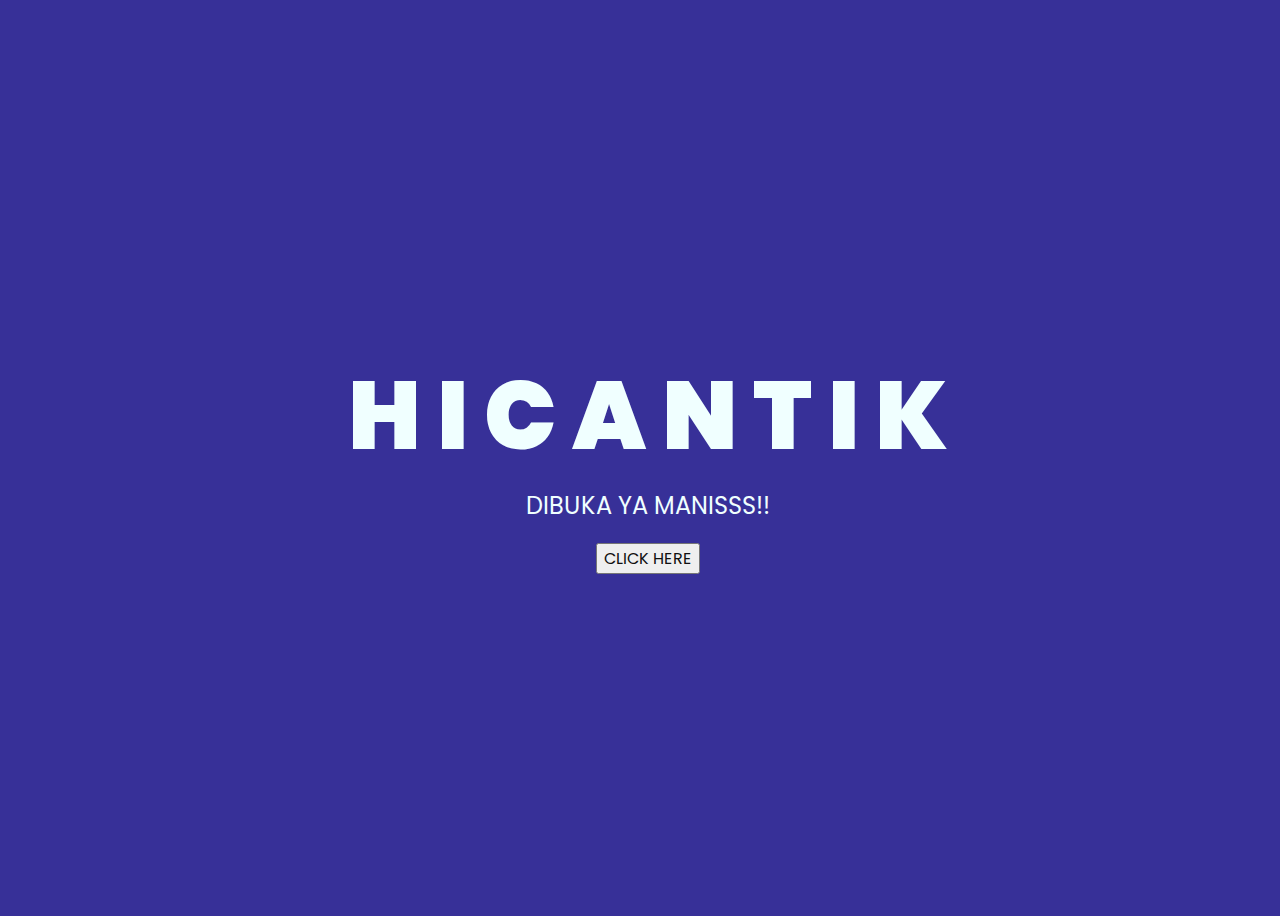
<file: index.html>
<!DOCTYPE html>
<html lang="en">
<head>
    <meta charset="UTF-8">
    <meta http-equiv="X-UA-Compatible" content="IE=edge">
    <meta name="viewport" content="width=device-width, initial-scale=1.0">
    <link rel="stylesheet" href="css/style.css">
    <link rel="icon" href="img/flowers.png" type="image/x-icon">
    <title>Flowers</title>
</head>
<body>
    <div class="greetings">
    <!-- silahkan menambah kata sesuai keinginan dengan <span>text...</span -->
        <span>H</span>
        <span>I</span>
        <span>C</span>
        <span>A</span>
        <span>N</span>
        <span>T</span>
        <span>I</span>
        <span>K</span>
    </div>
    <div class="description">
        <span>DIBUKA YA MANISSS!!</span>
    </div>
    <div class="button">
        <button>
            <a href="flower.html">CLICK HERE</a>
        </button>
        
    </div>
</body>
</html>
</file>
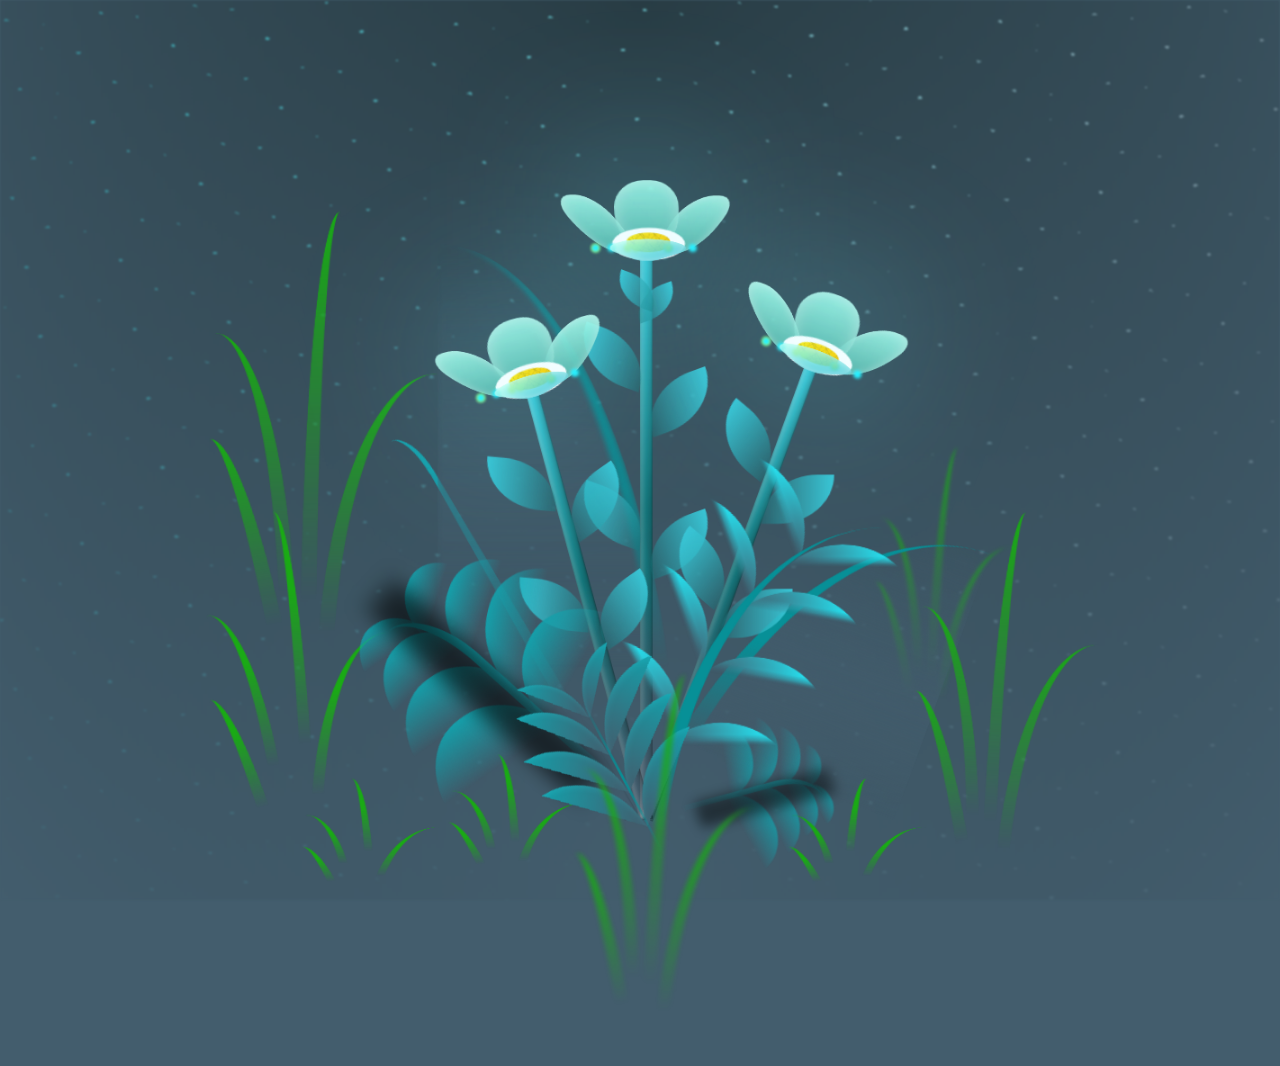
<file: flower.html>
<!DOCTYPE html>
<html lang="en">
<head>
    <meta charset="UTF-8">
    <meta http-equiv="X-UA-Compatible" content="IE=edge">
    <meta name="viewport" content="width=device-width, initial-scale=1.0">
    <link rel="stylesheet" href="css/main.css">
    <link rel="icon" href="img/flowers.png" type="image/x-icon">
    <title>flowers</title>

 
    
</head>
<body class="container">
  <!-- Pembuat code: https://codepen.io/mdusmanansari/pen/BamepLe -->
    <div class="night"></div>
    <div class="flowers">
      <div class="flower flower--1">
        <div class="flower__leafs flower__leafs--1">
          <div class="flower__leaf flower__leaf--1"></div>
          <div class="flower__leaf flower__leaf--2"></div>
          <div class="flower__leaf flower__leaf--3"></div>
          <div class="flower__leaf flower__leaf--4"></div>
          <div class="flower__white-circle"></div>
  
          <div class="flower__light flower__light--1"></div>
          <div class="flower__light flower__light--2"></div>
          <div class="flower__light flower__light--3"></div>
          <div class="flower__light flower__light--4"></div>
          <div class="flower__light flower__light--5"></div>
          <div class="flower__light flower__light--6"></div>
          <div class="flower__light flower__light--7"></div>
          <div class="flower__light flower__light--8"></div>
  
        </div>
        <div class="flower__line">
          <div class="flower__line__leaf flower__line__leaf--1"></div>
          <div class="flower__line__leaf flower__line__leaf--2"></div>
          <div class="flower__line__leaf flower__line__leaf--3"></div>
          <div class="flower__line__leaf flower__line__leaf--4"></div>
          <div class="flower__line__leaf flower__line__leaf--5"></div>
          <div class="flower__line__leaf flower__line__leaf--6"></div>
        </div>
      </div>
  
      <div class="flower flower--2">
        <div class="flower__leafs flower__leafs--2">
          <div class="flower__leaf flower__leaf--1"></div>
          <div class="flower__leaf flower__leaf--2"></div>
          <div class="flower__leaf flower__leaf--3"></div>
          <div class="flower__leaf flower__leaf--4"></div>
          <div class="flower__white-circle"></div>
  
          <div class="flower__light flower__light--1"></div>
          <div class="flower__light flower__light--2"></div>
          <div class="flower__light flower__light--3"></div>
          <div class="flower__light flower__light--4"></div>
          <div class="flower__light flower__light--5"></div>
          <div class="flower__light flower__light--6"></div>
          <div class="flower__light flower__light--7"></div>
          <div class="flower__light flower__light--8"></div>
  
        </div>
        <div class="flower__line">
          <div class="flower__line__leaf flower__line__leaf--1"></div>
          <div class="flower__line__leaf flower__line__leaf--2"></div>
          <div class="flower__line__leaf flower__line__leaf--3"></div>
          <div class="flower__line__leaf flower__line__leaf--4"></div>
        </div>
      </div>
  
      <div class="flower flower--3">
        <div class="flower__leafs flower__leafs--3">
          <div class="flower__leaf flower__leaf--1"></div>
          <div class="flower__leaf flower__leaf--2"></div>
          <div class="flower__leaf flower__leaf--3"></div>
          <div class="flower__leaf flower__leaf--4"></div>
          <div class="flower__white-circle"></div>
  
          <div class="flower__light flower__light--1"></div>
          <div class="flower__light flower__light--2"></div>
          <div class="flower__light flower__light--3"></div>
          <div class="flower__light flower__light--4"></div>
          <div class="flower__light flower__light--5"></div>
          <div class="flower__light flower__light--6"></div>
          <div class="flower__light flower__light--7"></div>
          <div class="flower__light flower__light--8"></div>
  
        </div>
        <div class="flower__line">
          <div class="flower__line__leaf flower__line__leaf--1"></div>
          <div class="flower__line__leaf flower__line__leaf--2"></div>
          <div class="flower__line__leaf flower__line__leaf--3"></div>
          <div class="flower__line__leaf flower__line__leaf--4"></div>
        </div>
      </div>
  
      <div class="grow-ans" style="--d:1.2s">
        <div class="flower__g-long">
          <div class="flower__g-long__top"></div>
          <div class="flower__g-long__bottom"></div>
        </div>
      </div>
  
      <div class="growing-grass">
        <div class="flower__grass flower__grass--1">
          <div class="flower__grass--top"></div>
          <div class="flower__grass--bottom"></div>
          <div class="flower__grass__leaf flower__grass__leaf--1"></div>
          <div class="flower__grass__leaf flower__grass__leaf--2"></div>
          <div class="flower__grass__leaf flower__grass__leaf--3"></div>
          <div class="flower__grass__leaf flower__grass__leaf--4"></div>
          <div class="flower__grass__leaf flower__grass__leaf--5"></div>
          <div class="flower__grass__leaf flower__grass__leaf--6"></div>
          <div class="flower__grass__leaf flower__grass__leaf--7"></div>
          <div class="flower__grass__leaf flower__grass__leaf--8"></div>
          <div class="flower__grass__overlay"></div>
        </div>
      </div>
  
      <div class="growing-grass">
        <div class="flower__grass flower__grass--2">
          <div class="flower__grass--top"></div>
          <div class="flower__grass--bottom"></div>
          <div class="flower__grass__leaf flower__grass__leaf--1"></div>
          <div class="flower__grass__leaf flower__grass__leaf--2"></div>
          <div class="flower__grass__leaf flower__grass__leaf--3"></div>
          <div class="flower__grass__leaf flower__grass__leaf--4"></div>
          <div class="flower__grass__leaf flower__grass__leaf--5"></div>
          <div class="flower__grass__leaf flower__grass__leaf--6"></div>
          <div class="flower__grass__leaf flower__grass__leaf--7"></div>
          <div class="flower__grass__leaf flower__grass__leaf--8"></div>
          <div class="flower__grass__overlay"></div>
        </div>
      </div>
  
      <div class="grow-ans" style="--d:2.4s">
        <div class="flower__g-right flower__g-right--1">
          <div class="leaf"></div>
        </div>
      </div>
  
      <div class="grow-ans" style="--d:2.8s">
        <div class="flower__g-right flower__g-right--2">
          <div class="leaf"></div>
        </div>
      </div>
  
      <div class="grow-ans" style="--d:2.8s">
        <div class="flower__g-front">
          <div class="flower__g-front__leaf-wrapper flower__g-front__leaf-wrapper--1">
            <div class="flower__g-front__leaf"></div>
          </div>
          <div class="flower__g-front__leaf-wrapper flower__g-front__leaf-wrapper--2">
            <div class="flower__g-front__leaf"></div>
          </div>
          <div class="flower__g-front__leaf-wrapper flower__g-front__leaf-wrapper--3">
            <div class="flower__g-front__leaf"></div>
          </div>
          <div class="flower__g-front__leaf-wrapper flower__g-front__leaf-wrapper--4">
            <div class="flower__g-front__leaf"></div>
          </div>
          <div class="flower__g-front__leaf-wrapper flower__g-front__leaf-wrapper--5">
            <div class="flower__g-front__leaf"></div>
          </div>
          <div class="flower__g-front__leaf-wrapper flower__g-front__leaf-wrapper--6">
            <div class="flower__g-front__leaf"></div>
          </div>
          <div class="flower__g-front__leaf-wrapper flower__g-front__leaf-wrapper--7">
            <div class="flower__g-front__leaf"></div>
          </div>
          <div class="flower__g-front__leaf-wrapper flower__g-front__leaf-wrapper--8">
            <div class="flower__g-front__leaf"></div>
          </div>
          <div class="flower__g-front__line"></div>
        </div>
      </div>
  
      <div class="grow-ans" style="--d:3.2s">
        <div class="flower__g-fr">
          <div class="leaf"></div>
          <div class="flower__g-fr__leaf flower__g-fr__leaf--1"></div>
          <div class="flower__g-fr__leaf flower__g-fr__leaf--2"></div>
          <div class="flower__g-fr__leaf flower__g-fr__leaf--3"></div>
          <div class="flower__g-fr__leaf flower__g-fr__leaf--4"></div>
          <div class="flower__g-fr__leaf flower__g-fr__leaf--5"></div>
          <div class="flower__g-fr__leaf flower__g-fr__leaf--6"></div>
          <div class="flower__g-fr__leaf flower__g-fr__leaf--7"></div>
          <div class="flower__g-fr__leaf flower__g-fr__leaf--8"></div>
        </div>
      </div>
  
      <div class="long-g long-g--0">
        <div class="grow-ans" style="--d:3s">
          <div class="leaf leaf--0"></div>
        </div>
        <div class="grow-ans" style="--d:2.2s">
          <div class="leaf leaf--1"></div>
        </div>
        <div class="grow-ans" style="--d:3.4s">
          <div class="leaf leaf--2"></div>
        </div>
        <div class="grow-ans" style="--d:3.6s">
          <div class="leaf leaf--3"></div>
        </div>
      </div>
  
      <div class="long-g long-g--1">
        <div class="grow-ans" style="--d:3.6s">
          <div class="leaf leaf--0"></div>
        </div>
        <div class="grow-ans" style="--d:3.8s">
          <div class="leaf leaf--1"></div>
        </div>
        <div class="grow-ans" style="--d:4s">
          <div class="leaf leaf--2"></div>
        </div>
        <div class="grow-ans" style="--d:4.2s">
          <div class="leaf leaf--3"></div>
        </div>
      </div>
  
      <div class="long-g long-g--2">
        <div class="grow-ans" style="--d:4s">
          <div class="leaf leaf--0"></div>
        </div>
        <div class="grow-ans" style="--d:4.2s">
          <div class="leaf leaf--1"></div>
        </div>
        <div class="grow-ans" style="--d:4.4s">
          <div class="leaf leaf--2"></div>
        </div>
        <div class="grow-ans" style="--d:4.6s">
          <div class="leaf leaf--3"></div>
        </div>
      </div>
  
      <div class="long-g long-g--3">
        <div class="grow-ans" style="--d:4s">
          <div class="leaf leaf--0"></div>
        </div>
        <div class="grow-ans" style="--d:4.2s">
          <div class="leaf leaf--1"></div>
        </div>
        <div class="grow-ans" style="--d:3s">
          <div class="leaf leaf--2"></div>
        </div>
        <div class="grow-ans" style="--d:3.6s">
          <div class="leaf leaf--3"></div>
        </div>
      </div>
  
      <div class="long-g long-g--4">
        <div class="grow-ans" style="--d:4s">
          <div class="leaf leaf--0"></div>
        </div>
        <div class="grow-ans" style="--d:4.2s">
          <div class="leaf leaf--1"></div>
        </div>
        <div class="grow-ans" style="--d:3s">
          <div class="leaf leaf--2"></div>
        </div>
        <div class="grow-ans" style="--d:3.6s">
          <div class="leaf leaf--3"></div>
        </div>
      </div>
  
      <div class="long-g long-g--5">
        <div class="grow-ans" style="--d:4s">
          <div class="leaf leaf--0"></div>
        </div>
        <div class="grow-ans" style="--d:4.2s">
          <div class="leaf leaf--1"></div>
        </div>
        <div class="grow-ans" style="--d:3s">
          <div class="leaf leaf--2"></div>
        </div>
        <div class="grow-ans" style="--d:3.6s">
          <div class="leaf leaf--3"></div>
        </div>
      </div>
  
      <div class="long-g long-g--6">
        <div class="grow-ans" style="--d:4.2s">
          <div class="leaf leaf--0"></div>
        </div>
        <div class="grow-ans" style="--d:4.4s">
          <div class="leaf leaf--1"></div>
        </div>
        <div class="grow-ans" style="--d:4.6s">
          <div class="leaf leaf--2"></div>
        </div>
        <div class="grow-ans" style="--d:4.8s">
          <div class="leaf leaf--3"></div>
        </div>
      </div>
  
      <div class="long-g long-g--7">
        <div class="grow-ans" style="--d:3s">
          <div class="leaf leaf--0"></div>
        </div>
        <div class="grow-ans" style="--d:3.2s">
          <div class="leaf leaf--1"></div>
        </div>
        <div class="grow-ans" style="--d:3.5s">
          <div class="leaf leaf--2"></div>
        </div>
        <div class="grow-ans" style="--d:3.6s">
          <div class="leaf leaf--3"></div>
        </div>
      </div>
    </div>
    <script src="main.js"></script>
  </body>
</html>
</file>
<file: css/style.css>
@import url('https://fonts.googleapis.com/css2?family=Poppins:ital,wght@0,500;1,900&display=swap');
*{
    font-family: 'Poppins',cursive;
}
body{
    color: azure;
    width: 100%;
    height: 100vh;
    display: flex;
    flex-direction: column;
    align-items: center;
    justify-content: center;
    background-color: rgb(55, 48, 152);
}
.greetings{
    font-size: 6rem;
    font-weight: 900;
}
.greetings > span{
    animation: glow 2.5s ease-in-out infinite;
}
@keyframes glow{
    0%, 100%{
        color: #fff;
        text-shadow: 0 0 12px #39c6d6, 0 0 50px #39c6d6, 0 0 100px #39c6d6;
    }
    10%, 90%{
        color: #111;
        text-shadow: none;
    }
}
.greetings > span:nth-child(2){
    animation-delay: .2s ;
}
.greetings > span:nth-child(3){
    animation-delay: .4s ;
}
.greetings > span:nth-child(4){
    animation-delay: .6s;
}
.greetings > span:nth-child(5){
    animation-delay: .8s;
}

.description{
    font-size: 1.5rem;
    margin-bottom: 20px;
}

.button a{
    text-decoration: none;
    font-size: 1rem;
    color: #111;
}

@media screen and (max-width:574px){
    .greetings{
        display: block;
        font-size: 3rem;
        font-weight: 500;
        text-align: center;
    }
    .description{
        font-size: 1rem;
    }
    
    .button a{
        font-size: .5rem;
    }
}
</file>
<file: css/main.css>
*,
*::after,
*::before {
  padding: 0;
  margin: 0;
  box-sizing: border-box;
}

:root {
  --dark-color: rgb(67, 93, 109);
}

body {
  display: flex;
  align-items: flex-end;
  justify-content: center;
  min-height: 100vh;
  background-color: var(--dark-color);
  overflow: hidden;
  perspective: 1000px;
}

.night {
  position: fixed;
  left: 50%;
  top: 0;
  transform: translateX(-50%);
  width: 100%;
  height: 100%;
  filter: blur(0.1vmin);
  background-image: radial-gradient(ellipse at top, transparent 0%, var(--dark-color)), radial-gradient(ellipse at bottom, var(--dark-color), rgba(145, 233, 255, 0.2)), repeating-linear-gradient(220deg, rgb(0, 0, 0) 0px, rgb(0, 0, 0) 19px, transparent 19px, transparent 22px), repeating-linear-gradient(189deg, rgb(0, 0, 0) 0px, rgb(0, 0, 0) 19px, transparent 19px, transparent 22px), repeating-linear-gradient(148deg, rgb(0, 0, 0) 0px, rgb(0, 0, 0) 19px, transparent 19px, transparent 22px), linear-gradient(90deg, rgb(0, 255, 250), rgb(240, 240, 240));
}

.flowers {
  position: relative;
  transform: scale(0.9);
}

.flower {
  position: absolute;
  bottom: 10vmin;
  transform-origin: bottom center;
  z-index: 10;
  --fl-speed: 0.8s;
}
.flower--1 {
  -webkit-animation: moving-flower-1 4s linear infinite;
          animation: moving-flower-1 4s linear infinite;
}
.flower--1 .flower__line {
  height: 70vmin;
  -webkit-animation-delay: 0.3s;
          animation-delay: 0.3s;
}
.flower--1 .flower__line__leaf--1 {
  -webkit-animation: blooming-leaf-right var(--fl-speed) 1.6s backwards;
          animation: blooming-leaf-right var(--fl-speed) 1.6s backwards;
}
.flower--1 .flower__line__leaf--2 {
  -webkit-animation: blooming-leaf-right var(--fl-speed) 1.4s backwards;
          animation: blooming-leaf-right var(--fl-speed) 1.4s backwards;
}
.flower--1 .flower__line__leaf--3 {
  -webkit-animation: blooming-leaf-left var(--fl-speed) 1.2s backwards;
          animation: blooming-leaf-left var(--fl-speed) 1.2s backwards;
}
.flower--1 .flower__line__leaf--4 {
  -webkit-animation: blooming-leaf-left var(--fl-speed) 1s backwards;
          animation: blooming-leaf-left var(--fl-speed) 1s backwards;
}
.flower--1 .flower__line__leaf--5 {
  -webkit-animation: blooming-leaf-right var(--fl-speed) 1.8s backwards;
          animation: blooming-leaf-right var(--fl-speed) 1.8s backwards;
}
.flower--1 .flower__line__leaf--6 {
  -webkit-animation: blooming-leaf-left var(--fl-speed) 2s backwards;
          animation: blooming-leaf-left var(--fl-speed) 2s backwards;
}
.flower--2 {
  left: 50%;
  transform: rotate(20deg);
  -webkit-animation: moving-flower-2 4s linear infinite;
          animation: moving-flower-2 4s linear infinite;
}
.flower--2 .flower__line {
  height: 60vmin;
  -webkit-animation-delay: 0.6s;
          animation-delay: 0.6s;
}
.flower--2 .flower__line__leaf--1 {
  -webkit-animation: blooming-leaf-right var(--fl-speed) 1.9s backwards;
          animation: blooming-leaf-right var(--fl-speed) 1.9s backwards;
}
.flower--2 .flower__line__leaf--2 {
  -webkit-animation: blooming-leaf-right var(--fl-speed) 1.7s backwards;
          animation: blooming-leaf-right var(--fl-speed) 1.7s backwards;
}
.flower--2 .flower__line__leaf--3 {
  -webkit-animation: blooming-leaf-left var(--fl-speed) 1.5s backwards;
          animation: blooming-leaf-left var(--fl-speed) 1.5s backwards;
}
.flower--2 .flower__line__leaf--4 {
  -webkit-animation: blooming-leaf-left var(--fl-speed) 1.3s backwards;
          animation: blooming-leaf-left var(--fl-speed) 1.3s backwards;
}
.flower--3 {
  left: 50%;
  transform: rotate(-15deg);
  -webkit-animation: moving-flower-3 4s linear infinite;
          animation: moving-flower-3 4s linear infinite;
}
.flower--3 .flower__line {
  -webkit-animation-delay: 0.9s;
          animation-delay: 0.9s;
}
.flower--3 .flower__line__leaf--1 {
  -webkit-animation: blooming-leaf-right var(--fl-speed) 2.5s backwards;
          animation: blooming-leaf-right var(--fl-speed) 2.5s backwards;
}
.flower--3 .flower__line__leaf--2 {
  -webkit-animation: blooming-leaf-right var(--fl-speed) 2.3s backwards;
          animation: blooming-leaf-right var(--fl-speed) 2.3s backwards;
}
.flower--3 .flower__line__leaf--3 {
  -webkit-animation: blooming-leaf-left var(--fl-speed) 2.1s backwards;
          animation: blooming-leaf-left var(--fl-speed) 2.1s backwards;
}
.flower--3 .flower__line__leaf--4 {
  -webkit-animation: blooming-leaf-left var(--fl-speed) 1.9s backwards;
          animation: blooming-leaf-left var(--fl-speed) 1.9s backwards;
}
.flower__leafs {
  position: relative;
  -webkit-animation: blooming-flower 2s backwards;
          animation: blooming-flower 2s backwards;
}
.flower__leafs--1 {
  -webkit-animation-delay: 1.1s;
          animation-delay: 1.1s;
}
.flower__leafs--2 {
  -webkit-animation-delay: 1.4s;
          animation-delay: 1.4s;
}
.flower__leafs--3 {
  -webkit-animation-delay: 1.7s;
          animation-delay: 1.7s;
}
.flower__leafs::after {
  content: "";
  position: absolute;
  left: 0;
  top: 0;
  transform: translate(-50%, -100%);
  width: 8vmin;
  height: 8vmin;
  background-color: #6bf0ff;
  filter: blur(10vmin);
}
.flower__leaf {
  position: absolute;
  bottom: 0;
  left: 50%;
  width: 8vmin;
  height: 11vmin;
  border-radius: 51% 49% 47% 53%/44% 45% 55% 69%;
  background-color: #a7ffee;
  background-image: linear-gradient(to top, #54b8aa, #a7ffee);
  transform-origin: bottom center;
  opacity: 0.9;
  box-shadow: inset 0 0 2vmin rgba(255, 255, 255, 0.5);
}
.flower__leaf--1 {
  transform: translate(-10%, 1%) rotateY(40deg) rotateX(-50deg);
}
.flower__leaf--2 {
  transform: translate(-50%, -4%) rotateX(40deg);
}
.flower__leaf--3 {
  transform: translate(-90%, 0%) rotateY(45deg) rotateX(50deg);
}
.flower__leaf--4 {
  width: 8vmin;
  height: 8vmin;
  transform-origin: bottom left;
  border-radius: 4vmin 10vmin 4vmin 4vmin;
  transform: translate(0%, 18%) rotateX(70deg) rotate(-43deg);
  background-image: linear-gradient(to top, #39c6d6, #a7ffee);
  z-index: 1;
  opacity: 0.8;
}
.flower__white-circle {
  position: absolute;
  left: -3.5vmin;
  top: -3vmin;
  width: 9vmin;
  height: 4vmin;
  border-radius: 50%;
  background-color: #fff;
}
.flower__white-circle::after {
  content: "";
  position: absolute;
  left: 50%;
  top: 45%;
  transform: translate(-50%, -50%);
  width: 60%;
  height: 60%;
  border-radius: inherit;
  background-image: repeating-linear-gradient(135deg, rgba(0, 0, 0, 0.03) 0px, rgba(0, 0, 0, 0.03) 1px, transparent 1px, transparent 12px), repeating-linear-gradient(45deg, rgba(0, 0, 0, 0.03) 0px, rgba(0, 0, 0, 0.03) 1px, transparent 1px, transparent 12px), repeating-linear-gradient(67.5deg, rgba(0, 0, 0, 0.03) 0px, rgba(0, 0, 0, 0.03) 1px, transparent 1px, transparent 12px), repeating-linear-gradient(135deg, rgba(0, 0, 0, 0.03) 0px, rgba(0, 0, 0, 0.03) 1px, transparent 1px, transparent 12px), repeating-linear-gradient(45deg, rgba(0, 0, 0, 0.03) 0px, rgba(0, 0, 0, 0.03) 1px, transparent 1px, transparent 12px), repeating-linear-gradient(112.5deg, rgba(0, 0, 0, 0.03) 0px, rgba(0, 0, 0, 0.03) 1px, transparent 1px, transparent 12px), repeating-linear-gradient(112.5deg, rgba(0, 0, 0, 0.03) 0px, rgba(0, 0, 0, 0.03) 1px, transparent 1px, transparent 12px), repeating-linear-gradient(45deg, rgba(0, 0, 0, 0.03) 0px, rgba(0, 0, 0, 0.03) 1px, transparent 1px, transparent 12px), repeating-linear-gradient(22.5deg, rgba(0, 0, 0, 0.03) 0px, rgba(0, 0, 0, 0.03) 1px, transparent 1px, transparent 12px), repeating-linear-gradient(45deg, rgba(0, 0, 0, 0.03) 0px, rgba(0, 0, 0, 0.03) 1px, transparent 1px, transparent 12px), repeating-linear-gradient(22.5deg, rgba(0, 0, 0, 0.03) 0px, rgba(0, 0, 0, 0.03) 1px, transparent 1px, transparent 12px), repeating-linear-gradient(135deg, rgba(0, 0, 0, 0.03) 0px, rgba(0, 0, 0, 0.03) 1px, transparent 1px, transparent 12px), repeating-linear-gradient(157.5deg, rgba(0, 0, 0, 0.03) 0px, rgba(0, 0, 0, 0.03) 1px, transparent 1px, transparent 12px), repeating-linear-gradient(67.5deg, rgba(0, 0, 0, 0.03) 0px, rgba(0, 0, 0, 0.03) 1px, transparent 1px, transparent 12px), repeating-linear-gradient(67.5deg, rgba(0, 0, 0, 0.03) 0px, rgba(0, 0, 0, 0.03) 1px, transparent 1px, transparent 12px), linear-gradient(90deg, rgb(255, 235, 18), rgb(255, 206, 0));
}
.flower__line {
  height: 55vmin;
  width: 1.5vmin;
  background-image: linear-gradient(to left, rgba(0, 0, 0, 0.2), transparent, rgba(255, 255, 255, 0.2)), linear-gradient(to top, transparent 10%, #14757a, #39c6d6);
  box-shadow: inset 0 0 2px rgba(0, 0, 0, 0.5);
  -webkit-animation: grow-flower-tree 4s backwards;
          animation: grow-flower-tree 4s backwards;
}
.flower__line__leaf {
  --w: 7vmin;
  --h: calc(var(--w) + 2vmin);
  position: absolute;
  top: 20%;
  left: 90%;
  width: var(--w);
  height: var(--h);
  border-top-right-radius: var(--h);
  border-bottom-left-radius: var(--h);
  background-image: linear-gradient(to top, rgba(20, 117, 122, 0.4), #39c6d6);
}
.flower__line__leaf--1 {
  transform: rotate(70deg) rotateY(30deg);
}
.flower__line__leaf--2 {
  top: 45%;
  transform: rotate(70deg) rotateY(30deg);
}
.flower__line__leaf--3, .flower__line__leaf--4, .flower__line__leaf--6 {
  border-top-right-radius: 0;
  border-bottom-left-radius: 0;
  border-top-left-radius: var(--h);
  border-bottom-right-radius: var(--h);
  left: -460%;
  top: 12%;
  transform: rotate(-70deg) rotateY(30deg);
}
.flower__line__leaf--4 {
  top: 40%;
}
.flower__line__leaf--5 {
  top: 0;
  transform-origin: left;
  transform: rotate(70deg) rotateY(30deg) scale(0.6);
}
.flower__line__leaf--6 {
  top: -2%;
  left: -450%;
  transform-origin: right;
  transform: rotate(-70deg) rotateY(30deg) scale(0.6);
}
.flower__light {
  position: absolute;
  bottom: 0vmin;
  width: 1vmin;
  height: 1vmin;
  background-color: rgb(255, 251, 0);
  border-radius: 50%;
  filter: blur(0.2vmin);
  -webkit-animation: light-ans 4s linear infinite backwards;
          animation: light-ans 4s linear infinite backwards;
}
.flower__light:nth-child(odd) {
  background-color: #23f0ff;
}
.flower__light--1 {
  left: -2vmin;
  -webkit-animation-delay: 1s;
          animation-delay: 1s;
}
.flower__light--2 {
  left: 3vmin;
  -webkit-animation-delay: 0.5s;
          animation-delay: 0.5s;
}
.flower__light--3 {
  left: -6vmin;
  -webkit-animation-delay: 0.3s;
          animation-delay: 0.3s;
}
.flower__light--4 {
  left: 6vmin;
  -webkit-animation-delay: 0.9s;
          animation-delay: 0.9s;
}
.flower__light--5 {
  left: -1vmin;
  -webkit-animation-delay: 1.5s;
          animation-delay: 1.5s;
}
.flower__light--6 {
  left: -4vmin;
  -webkit-animation-delay: 3s;
          animation-delay: 3s;
}
.flower__light--7 {
  left: 3vmin;
  -webkit-animation-delay: 2s;
          animation-delay: 2s;
}
.flower__light--8 {
  left: -6vmin;
  -webkit-animation-delay: 3.5s;
          animation-delay: 3.5s;
}
.flower__grass {
  --c: #159faa;
  --line-w: 1.5vmin;
  position: absolute;
  bottom: 12vmin;
  left: -7vmin;
  display: flex;
  flex-direction: column;
  align-items: flex-end;
  z-index: 20;
  transform-origin: bottom center;
  transform: rotate(-48deg) rotateY(40deg);
}
.flower__grass--1 {
  -webkit-animation: moving-grass 2s linear infinite;
          animation: moving-grass 2s linear infinite;
}
.flower__grass--2 {
  left: 2vmin;
  bottom: 10vmin;
  transform: scale(0.5) rotate(75deg) rotateX(10deg) rotateY(-200deg);
  opacity: 0.8;
  z-index: 0;
  -webkit-animation: moving-grass--2 1.5s linear infinite;
          animation: moving-grass--2 1.5s linear infinite;
}
.flower__grass--top {
  width: 7vmin;
  height: 10vmin;
  border-top-right-radius: 100%;
  border-right: var(--line-w) solid var(--c);
  transform-origin: bottom center;
  transform: rotate(-2deg);
}
.flower__grass--bottom {
  margin-top: -2px;
  width: var(--line-w);
  height: 25vmin;
  background-image: linear-gradient(to top, transparent, var(--c));
}
.flower__grass__leaf {
  --size: 10vmin;
  position: absolute;
  width: calc(var(--size) * 2.1);
  height: var(--size);
  border-top-left-radius: var(--size);
  border-top-right-radius: var(--size);
  background-image: linear-gradient(to top, transparent, transparent 30%, var(--c));
  z-index: 100;
}
.flower__grass__leaf--1 {
  top: -6%;
  left: 30%;
  --size: 6vmin;
  transform: rotate(-20deg);
  -webkit-animation: growing-grass-ans--1 2s 2.6s backwards;
          animation: growing-grass-ans--1 2s 2.6s backwards;
}
@-webkit-keyframes growing-grass-ans--1 {
  0% {
    transform-origin: bottom left;
    transform: rotate(-20deg) scale(0);
  }
}
@keyframes growing-grass-ans--1 {
  0% {
    transform-origin: bottom left;
    transform: rotate(-20deg) scale(0);
  }
}
.flower__grass__leaf--2 {
  top: -5%;
  left: -110%;
  --size: 6vmin;
  transform: rotate(10deg);
  -webkit-animation: growing-grass-ans--2 2s 2.4s linear backwards;
          animation: growing-grass-ans--2 2s 2.4s linear backwards;
}
@-webkit-keyframes growing-grass-ans--2 {
  0% {
    transform-origin: bottom right;
    transform: rotate(10deg) scale(0);
  }
}
@keyframes growing-grass-ans--2 {
  0% {
    transform-origin: bottom right;
    transform: rotate(10deg) scale(0);
  }
}
.flower__grass__leaf--3 {
  top: 5%;
  left: 60%;
  --size: 8vmin;
  transform: rotate(-18deg) rotateX(-20deg);
  -webkit-animation: growing-grass-ans--3 2s 2.2s linear backwards;
          animation: growing-grass-ans--3 2s 2.2s linear backwards;
}
@-webkit-keyframes growing-grass-ans--3 {
  0% {
    transform-origin: bottom left;
    transform: rotate(-18deg) rotateX(-20deg) scale(0);
  }
}
@keyframes growing-grass-ans--3 {
  0% {
    transform-origin: bottom left;
    transform: rotate(-18deg) rotateX(-20deg) scale(0);
  }
}
.flower__grass__leaf--4 {
  top: 6%;
  left: -135%;
  --size: 8vmin;
  transform: rotate(2deg);
  -webkit-animation: growing-grass-ans--4 2s 2s linear backwards;
          animation: growing-grass-ans--4 2s 2s linear backwards;
}
@-webkit-keyframes growing-grass-ans--4 {
  0% {
    transform-origin: bottom right;
    transform: rotate(2deg) scale(0);
  }
}
@keyframes growing-grass-ans--4 {
  0% {
    transform-origin: bottom right;
    transform: rotate(2deg) scale(0);
  }
}
.flower__grass__leaf--5 {
  top: 20%;
  left: 60%;
  --size: 10vmin;
  transform: rotate(-24deg) rotateX(-20deg);
  -webkit-animation: growing-grass-ans--5 2s 1.8s linear backwards;
          animation: growing-grass-ans--5 2s 1.8s linear backwards;
}
@-webkit-keyframes growing-grass-ans--5 {
  0% {
    transform-origin: bottom left;
    transform: rotate(-24deg) rotateX(-20deg) scale(0);
  }
}
@keyframes growing-grass-ans--5 {
  0% {
    transform-origin: bottom left;
    transform: rotate(-24deg) rotateX(-20deg) scale(0);
  }
}
.flower__grass__leaf--6 {
  top: 22%;
  left: -180%;
  --size: 10vmin;
  transform: rotate(10deg);
  -webkit-animation: growing-grass-ans--6 2s 1.6s linear backwards;
          animation: growing-grass-ans--6 2s 1.6s linear backwards;
}
@-webkit-keyframes growing-grass-ans--6 {
  0% {
    transform-origin: bottom right;
    transform: rotate(10deg) scale(0);
  }
}
@keyframes growing-grass-ans--6 {
  0% {
    transform-origin: bottom right;
    transform: rotate(10deg) scale(0);
  }
}
.flower__grass__leaf--7 {
  top: 39%;
  left: 70%;
  --size: 10vmin;
  transform: rotate(-10deg);
  -webkit-animation: growing-grass-ans--7 2s 1.4s linear backwards;
          animation: growing-grass-ans--7 2s 1.4s linear backwards;
}
@-webkit-keyframes growing-grass-ans--7 {
  0% {
    transform-origin: bottom left;
    transform: rotate(-10deg) scale(0);
  }
}
@keyframes growing-grass-ans--7 {
  0% {
    transform-origin: bottom left;
    transform: rotate(-10deg) scale(0);
  }
}
.flower__grass__leaf--8 {
  top: 40%;
  left: -215%;
  --size: 11vmin;
  transform: rotate(10deg);
  -webkit-animation: growing-grass-ans--8 2s 1.2s linear backwards;
          animation: growing-grass-ans--8 2s 1.2s linear backwards;
}
@-webkit-keyframes growing-grass-ans--8 {
  0% {
    transform-origin: bottom right;
    transform: rotate(10deg) scale(0);
  }
}
@keyframes growing-grass-ans--8 {
  0% {
    transform-origin: bottom right;
    transform: rotate(10deg) scale(0);
  }
}
.flower__grass__overlay {
  position: absolute;
  top: -10%;
  right: 0%;
  width: 100%;
  height: 100%;
  background-color: rgba(0, 0, 0, 0.6);
  filter: blur(1.5vmin);
  z-index: 100;
}
.flower__g-long {
  --w: 2vmin;
  --h: 6vmin;
  --c: #159faa;
  position: absolute;
  bottom: 10vmin;
  left: -3vmin;
  transform-origin: bottom center;
  transform: rotate(-30deg) rotateY(-20deg);
  display: flex;
  flex-direction: column;
  align-items: flex-end;
  -webkit-animation: flower-g-long-ans 3s linear infinite;
          animation: flower-g-long-ans 3s linear infinite;
}
@-webkit-keyframes flower-g-long-ans {
  0%, 100% {
    transform: rotate(-30deg) rotateY(-20deg);
  }
  50% {
    transform: rotate(-32deg) rotateY(-20deg);
  }
}
@keyframes flower-g-long-ans {
  0%, 100% {
    transform: rotate(-30deg) rotateY(-20deg);
  }
  50% {
    transform: rotate(-32deg) rotateY(-20deg);
  }
}
.flower__g-long__top {
  top: calc(var(--h) * -1);
  width: calc(var(--w) + 1vmin);
  height: var(--h);
  border-top-right-radius: 100%;
  border-right: 0.7vmin solid var(--c);
  transform: translate(-0.7vmin, 1vmin);
}
.flower__g-long__bottom {
  width: var(--w);
  height: 50vmin;
  transform-origin: bottom center;
  background-image: linear-gradient(to top, transparent 30%, var(--c));
  box-shadow: inset 0 0 2px rgba(0, 0, 0, 0.5);
  -webkit-clip-path: polygon(35% 0, 65% 1%, 100% 100%, 0% 100%);
          clip-path: polygon(35% 0, 65% 1%, 100% 100%, 0% 100%);
}
.flower__g-right {
  position: absolute;
  bottom: 6vmin;
  left: -2vmin;
  transform-origin: bottom left;
  transform: rotate(20deg);
}
.flower__g-right .leaf {
  width: 30vmin;
  height: 50vmin;
  border-top-left-radius: 100%;
  border-left: 2vmin solid #079097;
  background-image: linear-gradient(to bottom, transparent, var(--dark-color) 60%);
  -webkit-mask-image: linear-gradient(to top, transparent 30%, #079097 60%);
}
.flower__g-right--1 {
  -webkit-animation: flower-g-right-ans 2.5s linear infinite;
          animation: flower-g-right-ans 2.5s linear infinite;
}
.flower__g-right--2 {
  left: 5vmin;
  transform: rotateY(-180deg);
  -webkit-animation: flower-g-right-ans--2 3s linear infinite;
          animation: flower-g-right-ans--2 3s linear infinite;
}
.flower__g-right--2 .leaf {
  height: 75vmin;
  filter: blur(0.3vmin);
  opacity: 0.8;
}
@-webkit-keyframes flower-g-right-ans {
  0%, 100% {
    transform: rotate(20deg);
  }
  50% {
    transform: rotate(24deg) rotateX(-20deg);
  }
}
@keyframes flower-g-right-ans {
  0%, 100% {
    transform: rotate(20deg);
  }
  50% {
    transform: rotate(24deg) rotateX(-20deg);
  }
}
@-webkit-keyframes flower-g-right-ans--2 {
  0%, 100% {
    transform: rotateY(-180deg) rotate(0deg) rotateX(-20deg);
  }
  50% {
    transform: rotateY(-180deg) rotate(6deg) rotateX(-20deg);
  }
}
@keyframes flower-g-right-ans--2 {
  0%, 100% {
    transform: rotateY(-180deg) rotate(0deg) rotateX(-20deg);
  }
  50% {
    transform: rotateY(-180deg) rotate(6deg) rotateX(-20deg);
  }
}
.flower__g-front {
  position: absolute;
  bottom: 6vmin;
  left: 2.5vmin;
  z-index: 100;
  transform-origin: bottom center;
  transform: rotate(-28deg) rotateY(30deg) scale(1.04);
  -webkit-animation: flower__g-front-ans 2s linear infinite;
          animation: flower__g-front-ans 2s linear infinite;
}
@-webkit-keyframes flower__g-front-ans {
  0%, 100% {
    transform: rotate(-28deg) rotateY(30deg) scale(1.04);
  }
  50% {
    transform: rotate(-35deg) rotateY(40deg) scale(1.04);
  }
}
@keyframes flower__g-front-ans {
  0%, 100% {
    transform: rotate(-28deg) rotateY(30deg) scale(1.04);
  }
  50% {
    transform: rotate(-35deg) rotateY(40deg) scale(1.04);
  }
}
.flower__g-front__line {
  width: 0.3vmin;
  height: 20vmin;
  background-image: linear-gradient(to top, transparent, #079097, transparent 100%);
  position: relative;
}
.flower__g-front__leaf-wrapper {
  position: absolute;
  top: 0;
  left: 0;
  transform-origin: bottom left;
  transform: rotate(10deg);
}
.flower__g-front__leaf-wrapper:nth-child(even) {
  left: 0vmin;
  transform: rotateY(-180deg) rotate(5deg);
  -webkit-animation: flower__g-front__leaf-left-ans 1s ease-in backwards;
          animation: flower__g-front__leaf-left-ans 1s ease-in backwards;
}
.flower__g-front__leaf-wrapper:nth-child(odd) {
  -webkit-animation: flower__g-front__leaf-ans 1s ease-in backwards;
          animation: flower__g-front__leaf-ans 1s ease-in backwards;
}
.flower__g-front__leaf-wrapper--1 {
  top: -8vmin;
  transform: scale(0.7);
  -webkit-animation: flower__g-front__leaf-ans 1s 5.5s ease-in backwards !important;
          animation: flower__g-front__leaf-ans 1s 5.5s ease-in backwards !important;
}
.flower__g-front__leaf-wrapper--2 {
  top: -8vmin;
  transform: rotateY(-180deg) scale(0.7) !important;
  -webkit-animation: flower__g-front__leaf-left-ans-2 1s 4.6s ease-in backwards !important;
          animation: flower__g-front__leaf-left-ans-2 1s 4.6s ease-in backwards !important;
}
.flower__g-front__leaf-wrapper--3 {
  top: -3vmin;
  -webkit-animation: flower__g-front__leaf-ans 1s 4.6s ease-in backwards;
          animation: flower__g-front__leaf-ans 1s 4.6s ease-in backwards;
}
.flower__g-front__leaf-wrapper--4 {
  top: -3vmin;
  transform: rotateY(-180deg) scale(0.9) !important;
  -webkit-animation: flower__g-front__leaf-left-ans-2 1s 4.6s ease-in backwards !important;
          animation: flower__g-front__leaf-left-ans-2 1s 4.6s ease-in backwards !important;
}
@-webkit-keyframes flower__g-front__leaf-left-ans-2 {
  0% {
    transform: rotateY(-180deg) scale(0);
  }
}
@keyframes flower__g-front__leaf-left-ans-2 {
  0% {
    transform: rotateY(-180deg) scale(0);
  }
}
.flower__g-front__leaf-wrapper--5, .flower__g-front__leaf-wrapper--6 {
  top: 2vmin;
}
.flower__g-front__leaf-wrapper--7, .flower__g-front__leaf-wrapper--8 {
  top: 6.5vmin;
}
.flower__g-front__leaf-wrapper--2 {
  -webkit-animation-delay: 5.2s !important;
          animation-delay: 5.2s !important;
}
.flower__g-front__leaf-wrapper--3 {
  -webkit-animation-delay: 4.9s !important;
          animation-delay: 4.9s !important;
}
.flower__g-front__leaf-wrapper--5 {
  -webkit-animation-delay: 4.3s !important;
          animation-delay: 4.3s !important;
}
.flower__g-front__leaf-wrapper--6 {
  -webkit-animation-delay: 4.1s !important;
          animation-delay: 4.1s !important;
}
.flower__g-front__leaf-wrapper--7 {
  -webkit-animation-delay: 3.8s !important;
          animation-delay: 3.8s !important;
}
.flower__g-front__leaf-wrapper--8 {
  -webkit-animation-delay: 3.5s !important;
          animation-delay: 3.5s !important;
}
@-webkit-keyframes flower__g-front__leaf-ans {
  0% {
    transform: rotate(10deg) scale(0);
  }
}
@keyframes flower__g-front__leaf-ans {
  0% {
    transform: rotate(10deg) scale(0);
  }
}
@-webkit-keyframes flower__g-front__leaf-left-ans {
  0% {
    transform: rotateY(-180deg) rotate(5deg) scale(0);
  }
}
@keyframes flower__g-front__leaf-left-ans {
  0% {
    transform: rotateY(-180deg) rotate(5deg) scale(0);
  }
}
.flower__g-front__leaf {
  width: 10vmin;
  height: 10vmin;
  border-radius: 100% 0% 0% 100%/100% 100% 0% 0%;
  box-shadow: inset 0 2px 1vmin hsla(184deg, 97%, 58%, 0.2);
  background-image: linear-gradient(to bottom left, transparent, var(--dark-color)), linear-gradient(to bottom right, #159faa 50%, transparent 50%, transparent);
  -webkit-mask-image: linear-gradient(to bottom right, #159faa 50%, transparent 50%, transparent);
  mask-image: linear-gradient(to bottom right, #159faa 50%, transparent 50%, transparent);
}
.flower__g-fr {
  position: absolute;
  bottom: -4vmin;
  left: vmin;
  transform-origin: bottom left;
  z-index: 10;
  -webkit-animation: flower__g-fr-ans 2s linear infinite;
          animation: flower__g-fr-ans 2s linear infinite;
}
@-webkit-keyframes flower__g-fr-ans {
  0%, 100% {
    transform: rotate(2deg);
  }
  50% {
    transform: rotate(4deg);
  }
}
@keyframes flower__g-fr-ans {
  0%, 100% {
    transform: rotate(2deg);
  }
  50% {
    transform: rotate(4deg);
  }
}
.flower__g-fr .leaf {
  width: 30vmin;
  height: 50vmin;
  border-top-left-radius: 100%;
  border-left: 2vmin solid #079097;
  -webkit-mask-image: linear-gradient(to top, transparent 25%, #079097 50%);
  position: relative;
  z-index: 1;
}
.flower__g-fr__leaf {
  position: absolute;
  top: 0;
  left: 0;
  width: 10vmin;
  height: 10vmin;
  border-radius: 100% 0% 0% 100%/100% 100% 0% 0%;
  box-shadow: inset 0 2px 1vmin hsla(184deg, 97%, 58%, 0.2);
  background-image: linear-gradient(to bottom left, transparent, var(--dark-color) 98%), linear-gradient(to bottom right, #23f0ff 45%, transparent 50%, transparent);
  -webkit-mask-image: linear-gradient(135deg, #159faa 40%, transparent 50%, transparent);
}
.flower__g-fr__leaf--1 {
  left: 20vmin;
  transform: rotate(45deg);
  -webkit-animation: flower__g-fr-leaft-ans-1 0.5s 5.2s linear backwards;
          animation: flower__g-fr-leaft-ans-1 0.5s 5.2s linear backwards;
}
@-webkit-keyframes flower__g-fr-leaft-ans-1 {
  0% {
    transform-origin: left;
    transform: rotate(45deg) scale(0);
  }
}
@keyframes flower__g-fr-leaft-ans-1 {
  0% {
    transform-origin: left;
    transform: rotate(45deg) scale(0);
  }
}
.flower__g-fr__leaf--2 {
  left: 12vmin;
  top: -7vmin;
  transform: rotate(25deg) rotateY(-180deg);
  -webkit-animation: flower__g-fr-leaft-ans-6 0.5s 5s linear backwards;
          animation: flower__g-fr-leaft-ans-6 0.5s 5s linear backwards;
}
.flower__g-fr__leaf--3 {
  left: 15vmin;
  top: 6vmin;
  transform: rotate(55deg);
  -webkit-animation: flower__g-fr-leaft-ans-5 0.5s 4.8s linear backwards;
          animation: flower__g-fr-leaft-ans-5 0.5s 4.8s linear backwards;
}
.flower__g-fr__leaf--4 {
  left: 6vmin;
  top: -2vmin;
  transform: rotate(25deg) rotateY(-180deg);
  -webkit-animation: flower__g-fr-leaft-ans-6 0.5s 4.6s linear backwards;
          animation: flower__g-fr-leaft-ans-6 0.5s 4.6s linear backwards;
}
.flower__g-fr__leaf--5 {
  left: 10vmin;
  top: 14vmin;
  transform: rotate(55deg);
  -webkit-animation: flower__g-fr-leaft-ans-5 0.5s 4.4s linear backwards;
          animation: flower__g-fr-leaft-ans-5 0.5s 4.4s linear backwards;
}
@-webkit-keyframes flower__g-fr-leaft-ans-5 {
  0% {
    transform-origin: left;
    transform: rotate(55deg) scale(0);
  }
}
@keyframes flower__g-fr-leaft-ans-5 {
  0% {
    transform-origin: left;
    transform: rotate(55deg) scale(0);
  }
}
.flower__g-fr__leaf--6 {
  left: 0vmin;
  top: 6vmin;
  transform: rotate(25deg) rotateY(-180deg);
  -webkit-animation: flower__g-fr-leaft-ans-6 0.5s 4.2s linear backwards;
          animation: flower__g-fr-leaft-ans-6 0.5s 4.2s linear backwards;
}
@-webkit-keyframes flower__g-fr-leaft-ans-6 {
  0% {
    transform-origin: right;
    transform: rotate(25deg) rotateY(-180deg) scale(0);
  }
}
@keyframes flower__g-fr-leaft-ans-6 {
  0% {
    transform-origin: right;
    transform: rotate(25deg) rotateY(-180deg) scale(0);
  }
}
.flower__g-fr__leaf--7 {
  left: 5vmin;
  top: 22vmin;
  transform: rotate(45deg);
  -webkit-animation: flower__g-fr-leaft-ans-7 0.5s 4s linear backwards;
          animation: flower__g-fr-leaft-ans-7 0.5s 4s linear backwards;
}
@-webkit-keyframes flower__g-fr-leaft-ans-7 {
  0% {
    transform-origin: left;
    transform: rotate(45deg) scale(0);
  }
}
@keyframes flower__g-fr-leaft-ans-7 {
  0% {
    transform-origin: left;
    transform: rotate(45deg) scale(0);
  }
}
.flower__g-fr__leaf--8 {
  left: -4vmin;
  top: 15vmin;
  transform: rotate(15deg) rotateY(-180deg);
  -webkit-animation: flower__g-fr-leaft-ans-8 0.5s 3.8s linear backwards;
          animation: flower__g-fr-leaft-ans-8 0.5s 3.8s linear backwards;
}
@-webkit-keyframes flower__g-fr-leaft-ans-8 {
  0% {
    transform-origin: right;
    transform: rotate(15deg) rotateY(-180deg) scale(0);
  }
}
@keyframes flower__g-fr-leaft-ans-8 {
  0% {
    transform-origin: right;
    transform: rotate(15deg) rotateY(-180deg) scale(0);
  }
}

.long-g {
  position: absolute;
  bottom: 25vmin;
  left: -42vmin;
  transform-origin: bottom left;
}
.long-g--1 {
  bottom: 0vmin;
  transform: scale(0.8) rotate(-5deg);
}
.long-g--1 .leaf {
  -webkit-mask-image: linear-gradient(to top, transparent 40%, #079097 80%) !important;
}
.long-g--1 .leaf--1 {
  --w: 5vmin;
  --h: 60vmin;
  left: -2vmin;
  transform: rotate(3deg) rotateY(-180deg);
}
.long-g--2, .long-g--3 {
  bottom: -3vmin;
  left: -35vmin;
  transform-origin: center;
  transform: scale(0.6) rotateX(60deg);
}
.long-g--2 .leaf, .long-g--3 .leaf {
  -webkit-mask-image: linear-gradient(to top, transparent 50%, #079097 80%) !important;
}
.long-g--2 .leaf--1, .long-g--3 .leaf--1 {
  left: -1vmin;
  transform: rotateY(-180deg);
}
.long-g--3 {
  left: -17vmin;
  bottom: 0vmin;
}
.long-g--3 .leaf {
  -webkit-mask-image: linear-gradient(to top, transparent 40%, #079097 80%) !important;
}
.long-g--4 {
  left: 25vmin;
  bottom: -3vmin;
  transform-origin: center;
  transform: scale(0.6) rotateX(60deg);
}
.long-g--4 .leaf {
  -webkit-mask-image: linear-gradient(to top, transparent 50%, #079097 80%) !important;
}
.long-g--5 {
  left: 42vmin;
  bottom: 0vmin;
  transform: scale(0.8) rotate(2deg);
}
.long-g--6 {
  left: 0vmin;
  bottom: -20vmin;
  z-index: 100;
  filter: blur(0.3vmin);
  transform: scale(0.8) rotate(2deg);
}
.long-g--7 {
  left: 35vmin;
  bottom: 20vmin;
  z-index: -1;
  filter: blur(0.3vmin);
  transform: scale(0.6) rotate(2deg);
  opacity: 0.7;
}
.long-g .leaf {
  --w: 15vmin;
  --h: 40vmin;
  --c: #1aaa15;
  position: absolute;
  bottom: 0;
  width: var(--w);
  height: var(--h);
  border-top-left-radius: 100%;
  border-left: 2vmin solid var(--c);
  -webkit-mask-image: linear-gradient(to top, transparent 20%, var(--dark-color));
  transform-origin: bottom center;
}
.long-g .leaf--0 {
  left: 2vmin;
  -webkit-animation: leaf-ans-1 4s linear infinite;
          animation: leaf-ans-1 4s linear infinite;
}
.long-g .leaf--1 {
  --w: 5vmin;
  --h: 60vmin;
  -webkit-animation: leaf-ans-1 4s linear infinite;
          animation: leaf-ans-1 4s linear infinite;
}
.long-g .leaf--2 {
  --w: 10vmin;
  --h: 40vmin;
  left: -0.5vmin;
  bottom: 5vmin;
  transform-origin: bottom left;
  transform: rotateY(-180deg);
  -webkit-animation: leaf-ans-2 3s linear infinite;
          animation: leaf-ans-2 3s linear infinite;
}
.long-g .leaf--3 {
  --w: 5vmin;
  --h: 30vmin;
  left: -1vmin;
  bottom: 3.2vmin;
  transform-origin: bottom left;
  transform: rotate(-10deg) rotateY(-180deg);
  -webkit-animation: leaf-ans-3 3s linear infinite;
          animation: leaf-ans-3 3s linear infinite;
}

@-webkit-keyframes leaf-ans-1 {
  0%, 100% {
    transform: rotate(-5deg) scale(1);
  }
  50% {
    transform: rotate(5deg) scale(1.1);
  }
}

@keyframes leaf-ans-1 {
  0%, 100% {
    transform: rotate(-5deg) scale(1);
  }
  50% {
    transform: rotate(5deg) scale(1.1);
  }
}
@-webkit-keyframes leaf-ans-2 {
  0%, 100% {
    transform: rotateY(-180deg) rotate(5deg);
  }
  50% {
    transform: rotateY(-180deg) rotate(0deg) scale(1.1);
  }
}
@keyframes leaf-ans-2 {
  0%, 100% {
    transform: rotateY(-180deg) rotate(5deg);
  }
  50% {
    transform: rotateY(-180deg) rotate(0deg) scale(1.1);
  }
}
@-webkit-keyframes leaf-ans-3 {
  0%, 100% {
    transform: rotate(-10deg) rotateY(-180deg);
  }
  50% {
    transform: rotate(-20deg) rotateY(-180deg);
  }
}
@keyframes leaf-ans-3 {
  0%, 100% {
    transform: rotate(-10deg) rotateY(-180deg);
  }
  50% {
    transform: rotate(-20deg) rotateY(-180deg);
  }
}
.grow-ans {
  -webkit-animation: grow-ans 2s var(--d) backwards;
          animation: grow-ans 2s var(--d) backwards;
}

@-webkit-keyframes grow-ans {
  0% {
    transform: scale(0);
    opacity: 0;
  }
}

@keyframes grow-ans {
  0% {
    transform: scale(0);
    opacity: 0;
  }
}
@-webkit-keyframes light-ans {
  0% {
    opacity: 0;
    transform: translateY(0vmin);
  }
  25% {
    opacity: 1;
    transform: translateY(-5vmin) translateX(-2vmin);
  }
  50% {
    opacity: 1;
    transform: translateY(-15vmin) translateX(2vmin);
    filter: blur(0.2vmin);
  }
  75% {
    transform: translateY(-20vmin) translateX(-2vmin);
    filter: blur(0.2vmin);
  }
  100% {
    transform: translateY(-30vmin);
    opacity: 0;
    filter: blur(1vmin);
  }
}
@keyframes light-ans {
  0% {
    opacity: 0;
    transform: translateY(0vmin);
  }
  25% {
    opacity: 1;
    transform: translateY(-5vmin) translateX(-2vmin);
  }
  50% {
    opacity: 1;
    transform: translateY(-15vmin) translateX(2vmin);
    filter: blur(0.2vmin);
  }
  75% {
    transform: translateY(-20vmin) translateX(-2vmin);
    filter: blur(0.2vmin);
  }
  100% {
    transform: translateY(-30vmin);
    opacity: 0;
    filter: blur(1vmin);
  }
}
@-webkit-keyframes moving-flower-1 {
  0%, 100% {
    transform: rotate(2deg);
  }
  50% {
    transform: rotate(-2deg);
  }
}
@keyframes moving-flower-1 {
  0%, 100% {
    transform: rotate(2deg);
  }
  50% {
    transform: rotate(-2deg);
  }
}
@-webkit-keyframes moving-flower-2 {
  0%, 100% {
    transform: rotate(18deg);
  }
  50% {
    transform: rotate(14deg);
  }
}
@keyframes moving-flower-2 {
  0%, 100% {
    transform: rotate(18deg);
  }
  50% {
    transform: rotate(14deg);
  }
}
@-webkit-keyframes moving-flower-3 {
  0%, 100% {
    transform: rotate(-18deg);
  }
  50% {
    transform: rotate(-20deg) rotateY(-10deg);
  }
}
@keyframes moving-flower-3 {
  0%, 100% {
    transform: rotate(-18deg);
  }
  50% {
    transform: rotate(-20deg) rotateY(-10deg);
  }
}
@-webkit-keyframes blooming-leaf-right {
  0% {
    transform-origin: left;
    transform: rotate(70deg) rotateY(30deg) scale(0);
  }
}
@keyframes blooming-leaf-right {
  0% {
    transform-origin: left;
    transform: rotate(70deg) rotateY(30deg) scale(0);
  }
}
@-webkit-keyframes blooming-leaf-left {
  0% {
    transform-origin: right;
    transform: rotate(-70deg) rotateY(30deg) scale(0);
  }
}
@keyframes blooming-leaf-left {
  0% {
    transform-origin: right;
    transform: rotate(-70deg) rotateY(30deg) scale(0);
  }
}
@-webkit-keyframes grow-flower-tree {
  0% {
    height: 0;
    border-radius: 1vmin;
  }
}
@keyframes grow-flower-tree {
  0% {
    height: 0;
    border-radius: 1vmin;
  }
}
@-webkit-keyframes blooming-flower {
  0% {
    transform: scale(0);
  }
}
@keyframes blooming-flower {
  0% {
    transform: scale(0);
  }
}
@-webkit-keyframes moving-grass {
  0%, 100% {
    transform: rotate(-48deg) rotateY(40deg);
  }
  50% {
    transform: rotate(-50deg) rotateY(40deg);
  }
}
@keyframes moving-grass {
  0%, 100% {
    transform: rotate(-48deg) rotateY(40deg);
  }
  50% {
    transform: rotate(-50deg) rotateY(40deg);
  }
}
@-webkit-keyframes moving-grass--2 {
  0%, 100% {
    transform: scale(0.5) rotate(75deg) rotateX(10deg) rotateY(-200deg);
  }
  50% {
    transform: scale(0.5) rotate(79deg) rotateX(10deg) rotateY(-200deg);
  }
}
@keyframes moving-grass--2 {
  0%, 100% {
    transform: scale(0.5) rotate(75deg) rotateX(10deg) rotateY(-200deg);
  }
  50% {
    transform: scale(0.5) rotate(79deg) rotateX(10deg) rotateY(-200deg);
  }
}
.growing-grass {
  -webkit-animation: growing-grass-ans 1s 2s backwards;
          animation: growing-grass-ans 1s 2s backwards;
}

@-webkit-keyframes growing-grass-ans {
  0% {
    transform: scale(0);
  }
}

@keyframes growing-grass-ans {
  0% {
    transform: scale(0);
  }
}
.container * {
  -webkit-animation-play-state: paused !important;
          animation-play-state: paused !important;
}/*# sourceMappingURL=main.css.map */
</file>
